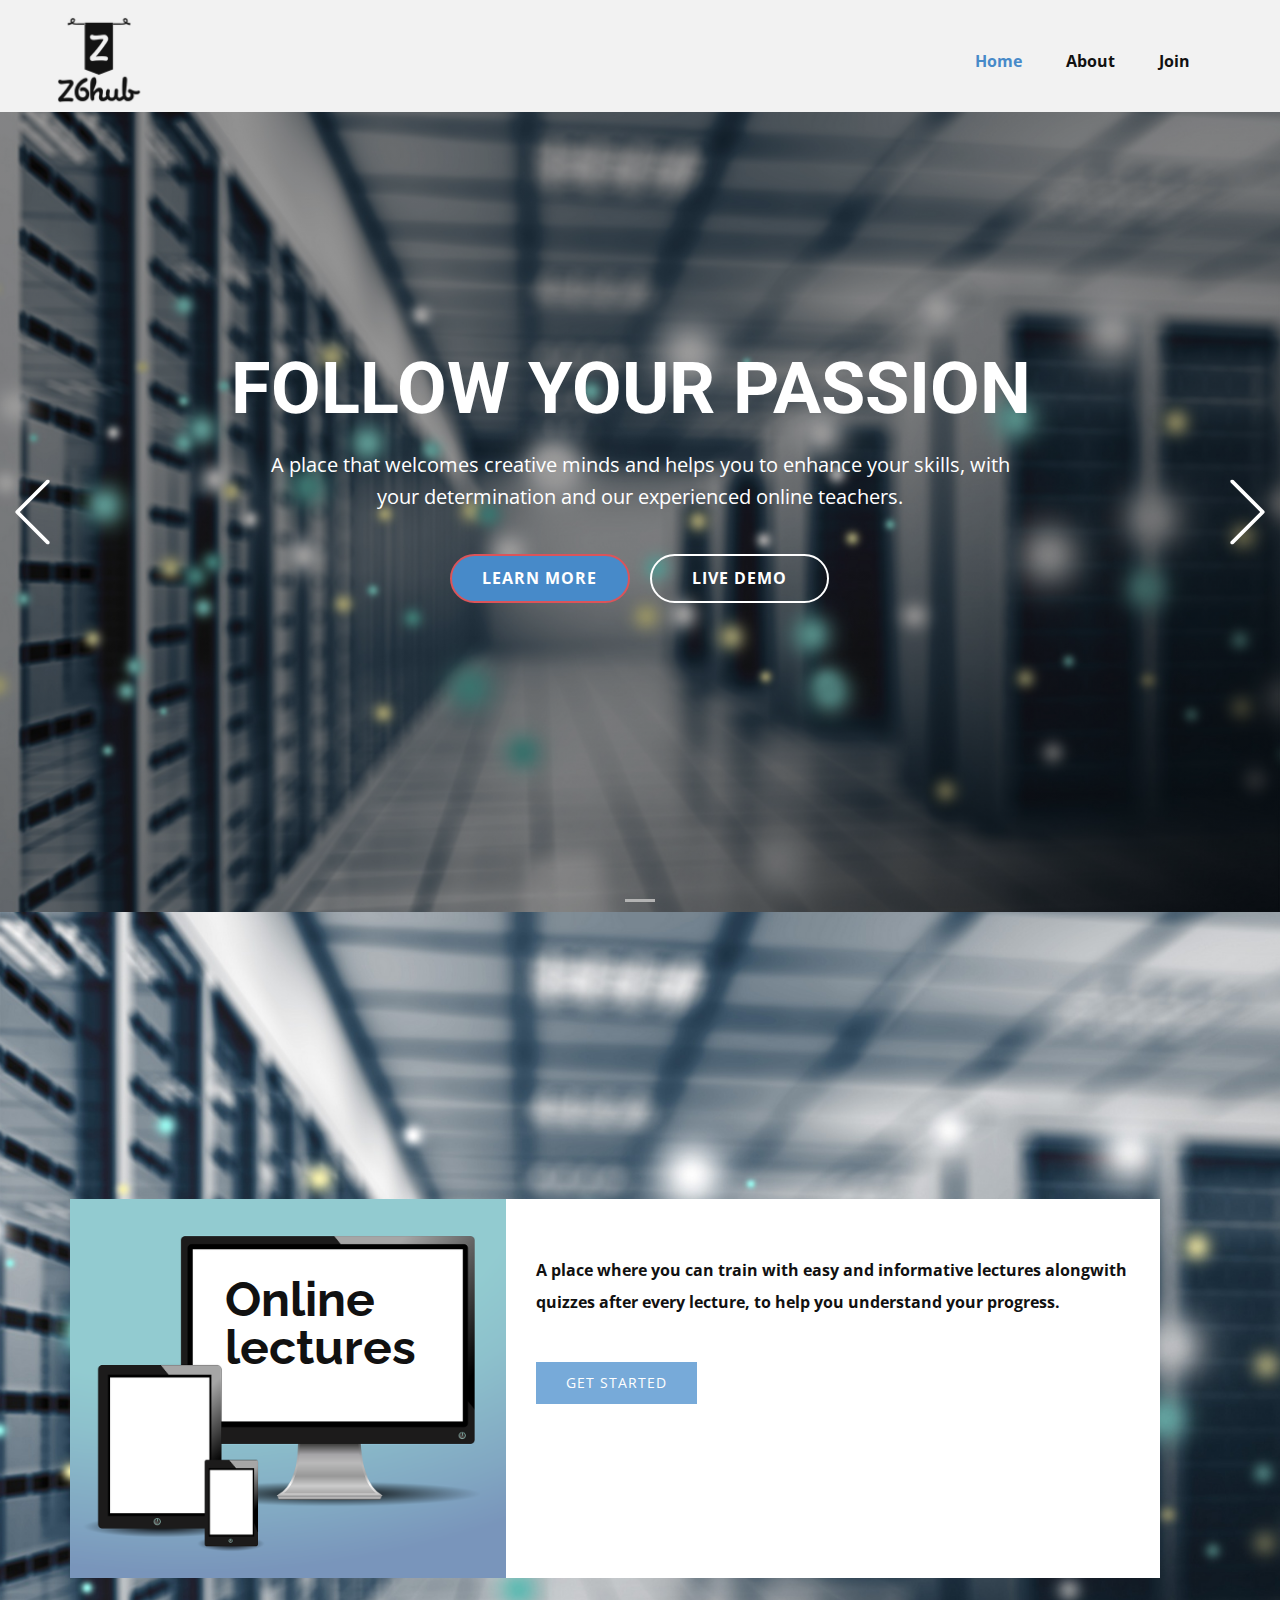
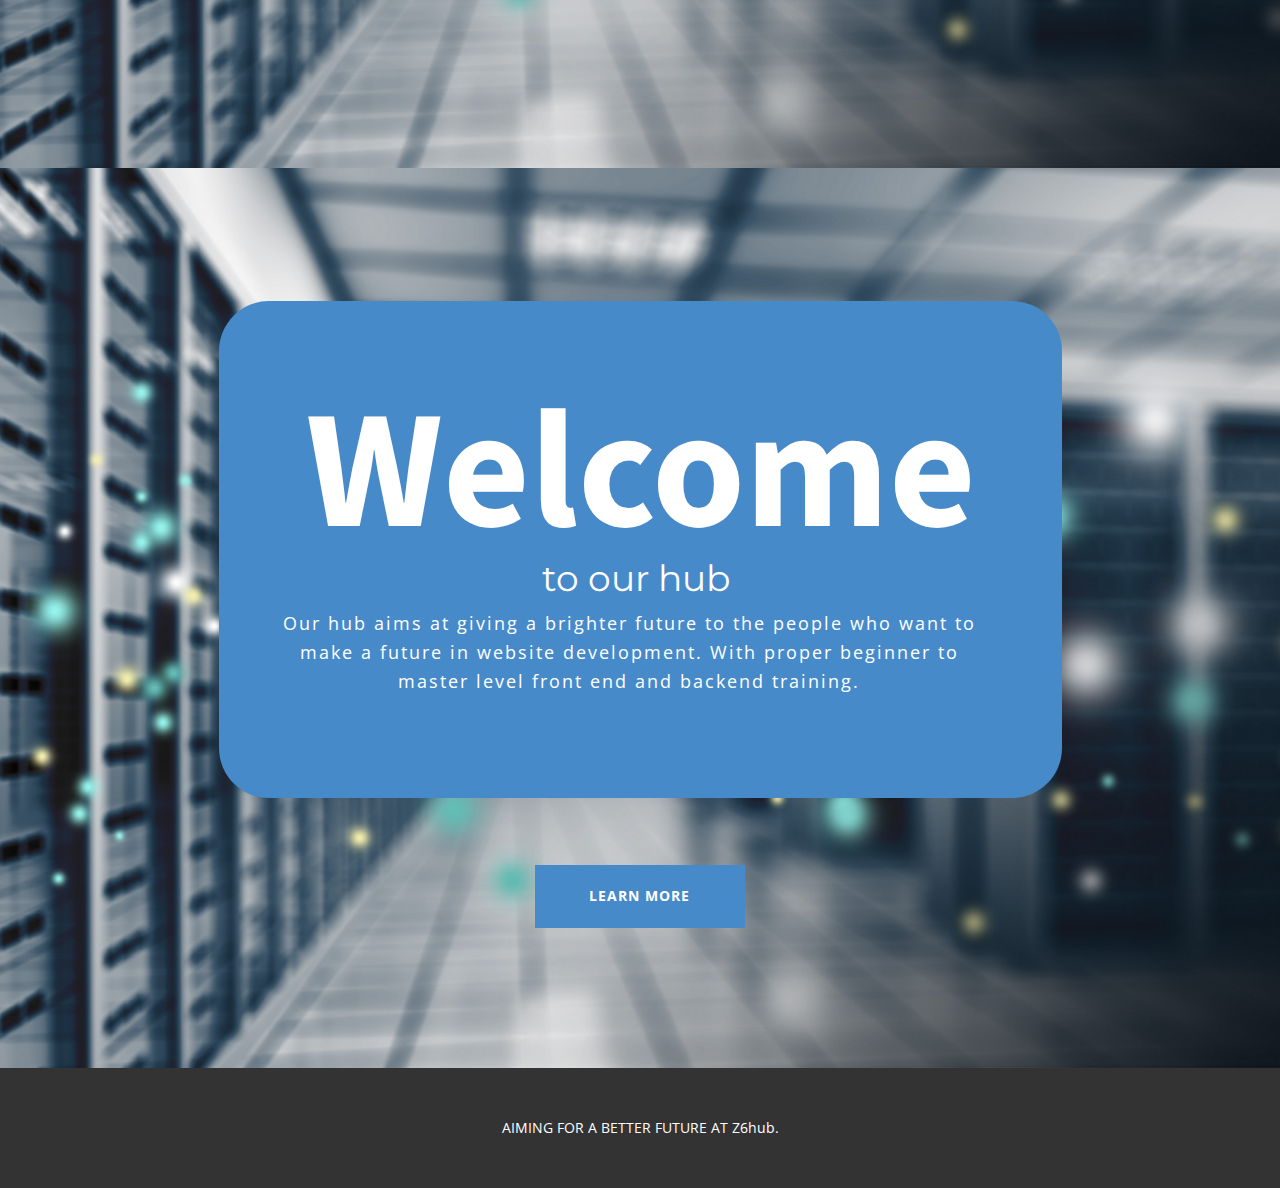
<file: index.html>
<!DOCTYPE html>
<html style="font-size: 16px;">

<head>
    <meta name="viewport" content="width=device-width, initial-scale=1.0">
    <meta charset="utf-8">
    <meta name="keywords" content="FOLLOW YOUR PASSION&nbsp;​, Welcome">
    <meta name="description" content="">
    <meta name="page_type" content="np-template-header-footer-from-plugin">
    <title>Home</title>
    <link rel="stylesheet" href="nicepage.css" media="screen">
    <link rel="stylesheet" href="Home.css" media="screen">
    <script class="u-script" type="text/javascript" src="jquery.js" defer=""></script>
    <script class="u-script" type="text/javascript" src="nicepage.js" defer=""></script>
    <meta name="generator" content="Nicepage 4.2.6, nicepage.com">
    <link id="u-theme-google-font" rel="stylesheet" href="https://fonts.googleapis.com/css?family=Roboto:100,100i,300,300i,400,400i,500,500i,700,700i,900,900i|Open+Sans:300,300i,400,400i,600,600i,700,700i,800,800i">
    <link id="u-page-google-font" rel="stylesheet" href="https://fonts.googleapis.com/css?family=Raleway:100,100i,200,200i,300,300i,400,400i,500,500i,600,600i,700,700i,800,800i,900,900i|Source+Sans+Pro:200,200i,300,300i,400,400i,600,600i,700,700i,900,900i|Montserrat:100,100i,200,200i,300,300i,400,400i,500,500i,600,600i,700,700i,800,800i,900,900i">




    <script type="application/ld+json">
        {
            "@context": "http://schema.org",
            "@type": "Organization",
            "name": "",
            "logo": "images/LogoSample_ByTailorBrands4.jpg"
        }
    </script>
    <meta name="theme-color" content="#478ac9">
    <meta property="og:title" content="Home">
    <meta property="og:type" content="website">
</head>

<body data-home-page="Home.html" data-home-page-title="Home" class="u-body u-image">
    <header class="u-clearfix u-grey-5 u-header u-header" id="sec-2d77">
        <div class="u-clearfix u-sheet u-sheet-1">
            <a href="https://nicepage.com" class="u-image u-image-default u-logo u-image-1" data-image-width="200" data-image-height="200">
                <img src="images/LogoSample_ByTailorBrands4.jpg" class="u-logo-image u-logo-image-1">
            </a>
            <nav class="u-menu u-menu-dropdown u-offcanvas u-menu-1">
                <div class="menu-collapse" style="font-size: 1rem; letter-spacing: 0px; font-weight: 700;">
                    <a class="u-button-style u-custom-left-right-menu-spacing u-custom-padding-bottom u-custom-text-hover-color u-custom-top-bottom-menu-spacing u-nav-link u-text-active-palette-1-base u-text-hover-palette-2-base" href="#">
                        <svg viewBox="0 0 24 24"><use xmlns:xlink="http://www.w3.org/1999/xlink" xlink:href="#menu-hamburger"></use></svg>
                        <svg version="1.1" xmlns="http://www.w3.org/2000/svg" xmlns:xlink="http://www.w3.org/1999/xlink"><defs><symbol id="menu-hamburger" viewBox="0 0 16 16" style="width: 16px; height: 16px;"><rect y="1" width="16" height="2"></rect><rect y="7" width="16" height="2"></rect><rect y="13" width="16" height="2"></rect>
</symbol>
</defs></svg>
                    </a>
                </div>
                <div class="u-custom-menu u-nav-container">
                    <ul class="u-nav u-unstyled u-nav-1">
                        <li class="u-nav-item"><a class="u-button-style u-nav-link u-text-active-palette-1-base u-text-hover-grey-25" href="Home.html" style="padding: 10px 20px;">Home</a>
                        </li>
                        <li class="u-nav-item"><a class="u-button-style u-nav-link u-text-active-palette-1-base u-text-hover-grey-25" href="About.html" style="padding: 10px 20px;">About</a>
                        </li>
                        <li class="u-nav-item"><a class="u-button-style u-nav-link u-text-active-palette-1-base u-text-hover-grey-25" href="Join.html" style="padding: 10px 20px;">Join</a>
                        </li>
                    </ul>
                </div>
                <div class="u-custom-menu u-nav-container-collapse">
                    <div class="u-black u-container-style u-inner-container-layout u-opacity u-opacity-95 u-sidenav">
                        <div class="u-inner-container-layout u-sidenav-overflow">
                            <div class="u-menu-close"></div>
                            <ul class="u-align-center u-nav u-popupmenu-items u-unstyled u-nav-2">
                                <li class="u-nav-item"><a class="u-button-style u-nav-link" href="Home.html" style="padding: 10px 20px;">Home</a>
                                </li>
                                <li class="u-nav-item"><a class="u-button-style u-nav-link" href="About.html" style="padding: 10px 20px;">About</a>
                                </li>
                                <li class="u-nav-item"><a class="u-button-style u-nav-link" href="Join.html" style="padding: 10px 20px;">Join</a>
                                </li>
                            </ul>
                        </div>
                    </div>
                    <div class="u-black u-menu-overlay u-opacity u-opacity-70"></div>
                </div>
            </nav>
        </div>
    </header>
    <section id="carousel_71b7" class="u-carousel u-slide u-block-2fc7-1" data-u-ride="carousel" data-interval="5000">
        <ol class="u-absolute-hcenter u-carousel-indicators u-block-2fc7-2">
            <li data-u-target="#carousel_71b7" data-u-slide-to="0" class="u-active u-grey-30"></li>
        </ol>
        <div class="u-carousel-inner" role="listbox">
            <div class="skrollable skrollable-between u-active u-align-center u-carousel-item u-clearfix u-image u-shading u-section-1-1" src="" data-image-width="1600" data-image-height="1030">
                <div class="u-clearfix u-sheet u-sheet-1">
                    <h1 class="u-text u-text-1">FOLLOW YOUR PASSION&nbsp;<span class="u-icon"></span>
                    </h1>
                    <p class="u-large-text u-text u-text-variant u-text-2">A place that welcomes creative minds and helps you to enhance your skills, with your determination and our experienced online teachers.</p>
                    <div class="u-clearfix u-layout-wrap u-layout-wrap-1">
                        <div class="u-layout">
                            <div class="u-layout-row">
                                <div class="u-align-center-sm u-align-center-xs u-align-right-lg u-align-right-md u-align-right-xl u-container-style u-layout-cell u-left-cell u-size-30 u-layout-cell-1">
                                    <div class="u-container-layout u-valign-middle u-container-layout-1">
                                        <a href="https://nicepage.me" class="u-border-2 u-border-palette-2-base u-btn u-btn-round u-button-style u-palette-1-base u-radius-50 u-btn-1">Learn More</a>
                                    </div>
                                </div>
                                <div class="u-align-center-sm u-align-center-xs u-align-left-lg u-align-left-md u-align-left-xl u-container-style u-layout-cell u-right-cell u-size-30 u-layout-cell-2">
                                    <div class="u-container-layout u-valign-middle u-container-layout-2">
                                        <a href="https://nicepage.com/landing-page" class="u-border-2 u-border-white u-btn u-btn-round u-button-style u-radius-50 u-btn-2">Live Demo</a>
                                    </div>
                                </div>
                            </div>
                        </div>
                    </div>
                </div>
            </div>
        </div>
        <a class="u-absolute-vcenter u-carousel-control u-carousel-control-prev u-text-body-alt-color u-block-2fc7-3" href="#carousel_71b7" role="button" data-u-slide="prev">
            <span aria-hidden="true">
          <svg viewBox="0 0 477.175 477.175"><path d="M145.188,238.575l215.5-215.5c5.3-5.3,5.3-13.8,0-19.1s-13.8-5.3-19.1,0l-225.1,225.1c-5.3,5.3-5.3,13.8,0,19.1l225.1,225
                    c2.6,2.6,6.1,4,9.5,4s6.9-1.3,9.5-4c5.3-5.3,5.3-13.8,0-19.1L145.188,238.575z"></path></svg>
        </span>
            <span class="sr-only">Previous</span>
        </a>
        <a class="u-absolute-vcenter u-carousel-control u-carousel-control-next u-text-body-alt-color u-block-2fc7-4" href="#carousel_71b7" role="button" data-u-slide="next">
            <span aria-hidden="true">
          <svg viewBox="0 0 477.175 477.175"><path d="M360.731,229.075l-225.1-225.1c-5.3-5.3-13.8-5.3-19.1,0s-5.3,13.8,0,19.1l215.5,215.5l-215.5,215.5
                    c-5.3,5.3-5.3,13.8,0,19.1c2.6,2.6,6.1,4,9.5,4c3.4,0,6.9-1.3,9.5-4l225.1-225.1C365.931,242.875,365.931,234.275,360.731,229.075z"></path></svg>
        </span>
            <span class="sr-only">Next</span>
        </a>
    </section>
    <section class="u-align-left u-clearfix u-image u-section-2" id="carousel_5665" data-image-width="1600" data-image-height="1030">
        <div class="u-clearfix u-sheet u-sheet-1">
            <div class="u-clearfix u-layout-custom-sm u-layout-custom-xs u-layout-wrap u-layout-wrap-1">
                <div class="u-layout">
                    <div class="u-layout-row">
                        <div class="u-align-left u-container-style u-image u-layout-cell u-size-24-lg u-size-24-md u-size-24-xl u-size-60-sm u-size-60-xs u-image-1" data-image-width="1280" data-image-height="923">
                            <div class="u-container-layout u-container-layout-1">
                                <h4 class="u-custom-font u-font-raleway u-text u-text-1">Online lectures</h4>
                            </div>
                        </div>
                        <div class="u-align-left u-container-style u-layout-cell u-size-36-lg u-size-36-md u-size-36-xl u-size-60-sm u-size-60-xs u-white u-layout-cell-2">
                            <div class="u-container-layout u-container-layout-2">
                                <p class="u-text u-text-2">A place where you can train with easy and informative lectures alongwith quizzes after every lecture, to help you understand your progress.</p>
                                <a href="https://nicepage.one" class="u-active-black u-border-none u-btn u-button-style u-hover-black u-palette-1-light-1 u-btn-1">GET STARTED</a>
                            </div>
                        </div>
                    </div>
                </div>
            </div>
        </div>
    </section>
    <section class="u-align-center u-border-no-bottom u-border-no-left u-border-no-right u-border-no-top u-clearfix u-image u-section-3" id="carousel_e26c" data-image-width="1600" data-image-height="1030">
        <div class="u-clearfix u-sheet u-valign-middle-sm u-valign-middle-xs u-sheet-1">
            <div class="u-align-center u-container-style u-expanded-width-sm u-expanded-width-xs u-group u-palette-1-base u-radius-50 u-shape-round u-group-1">
                <div class="u-container-layout u-container-layout-1">
                    <h1 class="u-align-center u-custom-font u-font-source-sans-pro u-text u-title u-text-1">Welcome</h1>
                    <h3 class="u-align-center u-custom-font u-font-montserrat u-text u-text-default u-text-2">to our hub&nbsp;</h3>
                    <p class="u-text u-text-3">Our hub aims at giving a brighter future to the people who want to make a future in website development. With proper beginner to master level front end and backend training.</p>
                </div>
            </div>
            <a href="https://nicepage.com/website-design" class="u-align-center u-btn u-button-style u-hover-white u-palette-1-base u-btn-1">learn more</a>
        </div>
    </section>


    <footer class="u-align-center u-clearfix u-footer u-grey-80 u-footer" id="sec-0509">
        <div class="u-clearfix u-sheet u-sheet-1">
            <p class="u-small-text u-text u-text-variant u-text-1">AIMING FOR A BETTER FUTURE AT Z6hub.</p>
        </div>
    </footer>




    </section>
</body>

</html>
</file>
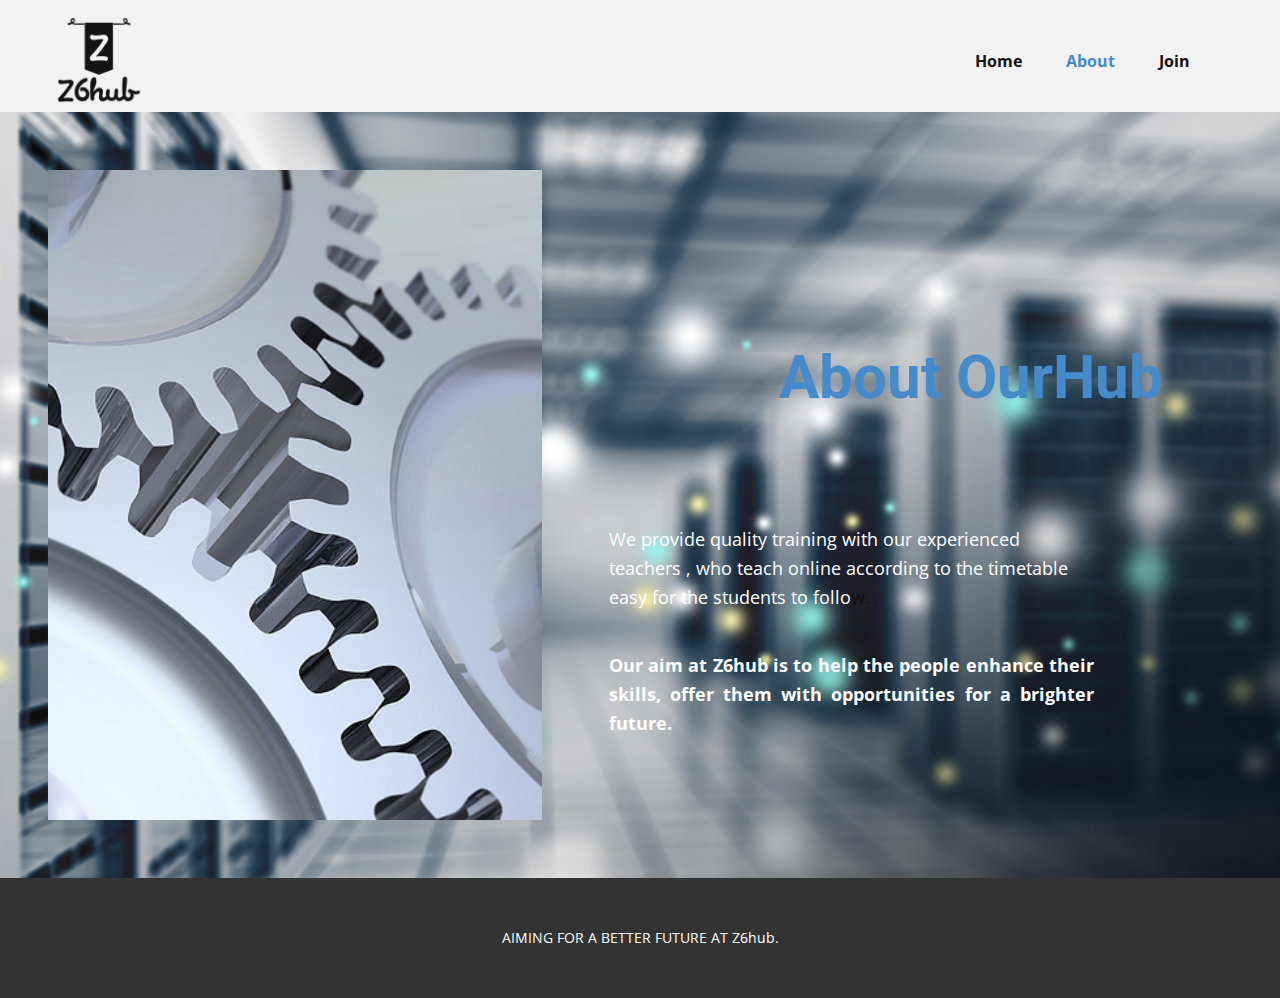
<file: About.html>
<!DOCTYPE html>
<html style="font-size: 16px;">

<head>
    <meta name="viewport" content="width=device-width, initial-scale=1.0">
    <meta charset="utf-8">
    <meta name="keywords" content="About Our Hub">
    <meta name="description" content="">
    <meta name="page_type" content="np-template-header-footer-from-plugin">
    <title>About</title>
    <link rel="stylesheet" href="nicepage.css" media="screen">
    <link rel="stylesheet" href="About.css" media="screen">
    <script class="u-script" type="text/javascript" src="jquery.js" defer=""></script>
    <script class="u-script" type="text/javascript" src="nicepage.js" defer=""></script>
    <meta name="generator" content="Nicepage 4.2.6, nicepage.com">
    <link id="u-theme-google-font" rel="stylesheet" href="https://fonts.googleapis.com/css?family=Roboto:100,100i,300,300i,400,400i,500,500i,700,700i,900,900i|Open+Sans:300,300i,400,400i,600,600i,700,700i,800,800i">


    <script type="application/ld+json">
        {
            "@context": "http://schema.org",
            "@type": "Organization",
            "name": "",
            "logo": "images/LogoSample_ByTailorBrands4.jpg"
        }
    </script>
    <meta name="theme-color" content="#478ac9">
    <meta property="og:title" content="About">
    <meta property="og:type" content="website">
</head>

<body class="u-body">
    <header class="u-clearfix u-grey-5 u-header u-header" id="sec-2d77">
        <div class="u-clearfix u-sheet u-sheet-1">
            <a href="https://nicepage.com" class="u-image u-image-default u-logo u-image-1" data-image-width="200" data-image-height="200">
                <img src="images/LogoSample_ByTailorBrands4.jpg" class="u-logo-image u-logo-image-1">
            </a>
            <nav class="u-menu u-menu-dropdown u-offcanvas u-menu-1">
                <div class="menu-collapse" style="font-size: 1rem; letter-spacing: 0px; font-weight: 700;">
                    <a class="u-button-style u-custom-left-right-menu-spacing u-custom-padding-bottom u-custom-text-hover-color u-custom-top-bottom-menu-spacing u-nav-link u-text-active-palette-1-base u-text-hover-palette-2-base" href="#">
                        <svg viewBox="0 0 24 24"><use xmlns:xlink="http://www.w3.org/1999/xlink" xlink:href="#menu-hamburger"></use></svg>
                        <svg version="1.1" xmlns="http://www.w3.org/2000/svg" xmlns:xlink="http://www.w3.org/1999/xlink"><defs><symbol id="menu-hamburger" viewBox="0 0 16 16" style="width: 16px; height: 16px;"><rect y="1" width="16" height="2"></rect><rect y="7" width="16" height="2"></rect><rect y="13" width="16" height="2"></rect>
</symbol>
</defs></svg>
                    </a>
                </div>
                <div class="u-custom-menu u-nav-container">
                    <ul class="u-nav u-unstyled u-nav-1">
                        <li class="u-nav-item"><a class="u-button-style u-nav-link u-text-active-palette-1-base u-text-hover-grey-25" href="Home.html" style="padding: 10px 20px;">Home</a>
                        </li>
                        <li class="u-nav-item"><a class="u-button-style u-nav-link u-text-active-palette-1-base u-text-hover-grey-25" href="About.html" style="padding: 10px 20px;">About</a>
                        </li>
                        <li class="u-nav-item"><a class="u-button-style u-nav-link u-text-active-palette-1-base u-text-hover-grey-25" href="Join.html" style="padding: 10px 20px;">Join</a>
                        </li>
                    </ul>
                </div>
                <div class="u-custom-menu u-nav-container-collapse">
                    <div class="u-black u-container-style u-inner-container-layout u-opacity u-opacity-95 u-sidenav">
                        <div class="u-inner-container-layout u-sidenav-overflow">
                            <div class="u-menu-close"></div>
                            <ul class="u-align-center u-nav u-popupmenu-items u-unstyled u-nav-2">
                                <li class="u-nav-item"><a class="u-button-style u-nav-link" href="Home.html" style="padding: 10px 20px;">Home</a>
                                </li>
                                <li class="u-nav-item"><a class="u-button-style u-nav-link" href="About.html" style="padding: 10px 20px;">About</a>
                                </li>
                                <li class="u-nav-item"><a class="u-button-style u-nav-link" href="Join.html" style="padding: 10px 20px;">Join</a>
                                </li>
                            </ul>
                        </div>
                    </div>
                    <div class="u-black u-menu-overlay u-opacity u-opacity-70"></div>
                </div>
            </nav>
        </div>
    </header>
    <section class="u-clearfix u-image u-section-1" id="carousel_4740" data-image-width="1600" data-image-height="1030">
        <div class="u-clearfix u-sheet u-valign-middle u-sheet-1">
            <div class="u-clearfix u-layout-wrap u-layout-wrap-1">
                <div class="u-layout">
                    <div class="u-layout-row">
                        <div class="u-align-left u-container-style u-image u-layout-cell u-shape-rectangle u-size-25 u-image-1" data-image-width="640" data-image-height="498">
                            <div class="u-container-layout u-container-layout-1"></div>
                        </div>
                        <div class="u-container-style u-layout-cell u-shape-rectangle u-size-35 u-layout-cell-2">
                            <div class="u-container-layout u-valign-bottom-md u-valign-bottom-sm u-valign-top-lg u-container-layout-2">
                                <div class="u-container-style u-group u-shape-rectangle u-group-1">
                                    <div class="u-container-layout u-container-layout-3">
                                        <h2 class="u-text u-text-default u-text-grey-90 u-text-1">
                                            <span class="u-text-palette-1-base">About Our</span>
                                            <span class="u-text-palette-1-base">Hub</span>
                                        </h2>
                                    </div>
                                </div>
                                <p class="u-align-left u-text u-text-2">
                                    <span class="u-text-white">We provide quality training with our experienced teachers , who teach online according to the timetable easy for the students to follo</span>w.
                                </p>
                                <p class="u-align-justify u-text u-text-white u-text-3">Our aim at Z6hub is to help the people enhance their skills, offer them with opportunities for a brighter future.</p>
                            </div>
                        </div>
                    </div>
                </div>
            </div>
        </div>
    </section>


    <footer class="u-align-center u-clearfix u-footer u-grey-80 u-footer" id="sec-0509">
        <div class="u-clearfix u-sheet u-sheet-1">
            <p class="u-small-text u-text u-text-variant u-text-1">AIMING FOR A BETTER FUTURE AT Z6hub.</p>
        </div>
    </footer>

</body>

</html>
</file>
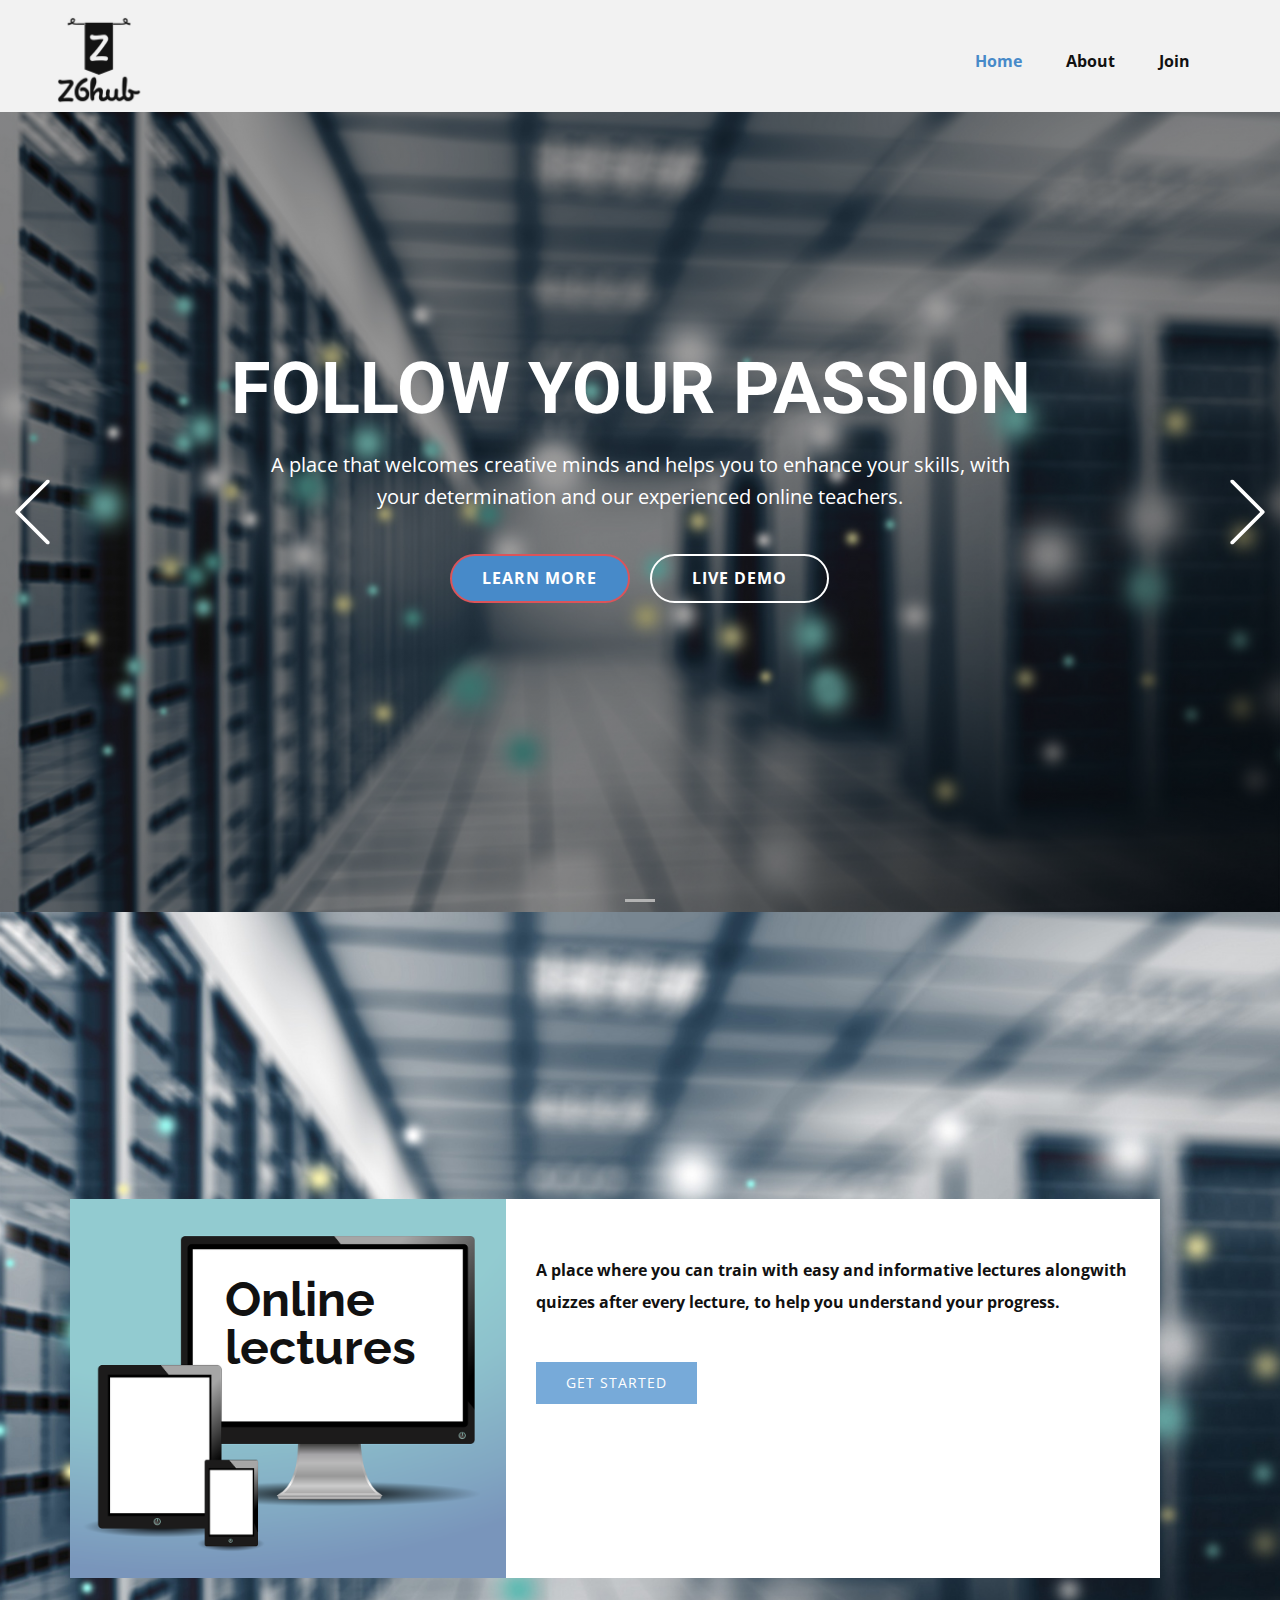
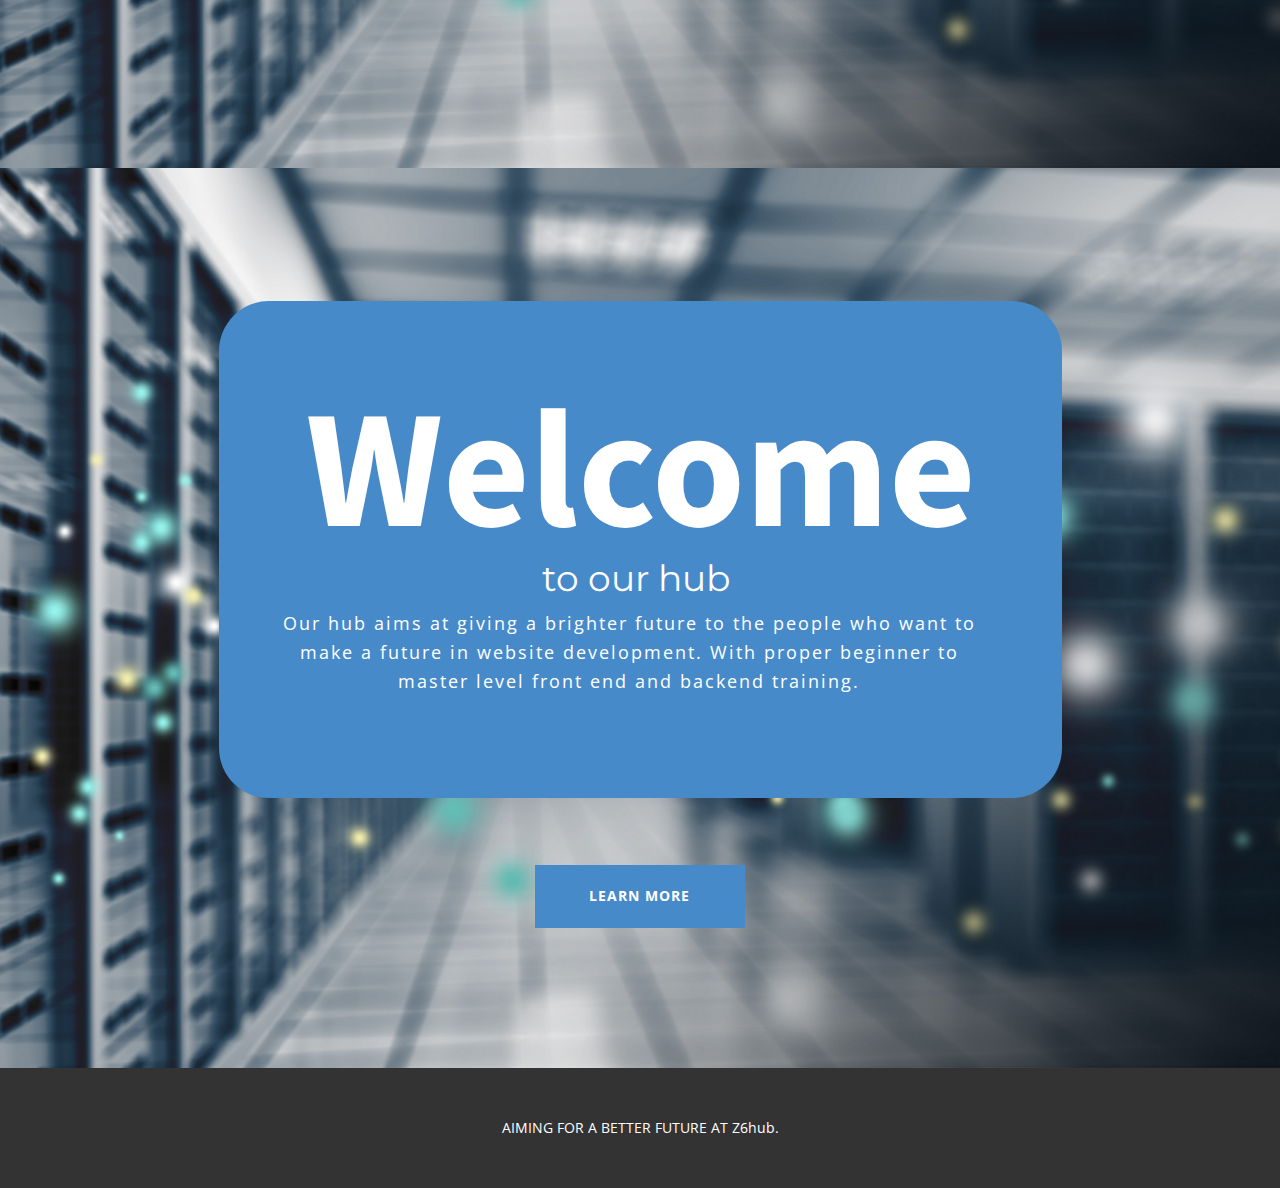
<file: Home.html>
<!DOCTYPE html>
<html style="font-size: 16px;">

<head>
    <meta name="viewport" content="width=device-width, initial-scale=1.0">
    <meta charset="utf-8">
    <meta name="keywords" content="FOLLOW YOUR PASSION&nbsp;​, Welcome">
    <meta name="description" content="">
    <meta name="page_type" content="np-template-header-footer-from-plugin">
    <title>Home</title>
    <link rel="stylesheet" href="nicepage.css" media="screen">
    <link rel="stylesheet" href="Home.css" media="screen">
    <script class="u-script" type="text/javascript" src="jquery.js" defer=""></script>
    <script class="u-script" type="text/javascript" src="nicepage.js" defer=""></script>
    <meta name="generator" content="Nicepage 4.2.6, nicepage.com">
    <link id="u-theme-google-font" rel="stylesheet" href="https://fonts.googleapis.com/css?family=Roboto:100,100i,300,300i,400,400i,500,500i,700,700i,900,900i|Open+Sans:300,300i,400,400i,600,600i,700,700i,800,800i">
    <link id="u-page-google-font" rel="stylesheet" href="https://fonts.googleapis.com/css?family=Raleway:100,100i,200,200i,300,300i,400,400i,500,500i,600,600i,700,700i,800,800i,900,900i|Source+Sans+Pro:200,200i,300,300i,400,400i,600,600i,700,700i,900,900i|Montserrat:100,100i,200,200i,300,300i,400,400i,500,500i,600,600i,700,700i,800,800i,900,900i">




    <script type="application/ld+json">
        {
            "@context": "http://schema.org",
            "@type": "Organization",
            "name": "",
            "logo": "images/LogoSample_ByTailorBrands4.jpg"
        }
    </script>
    <meta name="theme-color" content="#478ac9">
    <meta property="og:title" content="Home">
    <meta property="og:type" content="website">
</head>

<body class="u-body u-image">
    <header class="u-clearfix u-grey-5 u-header u-header" id="sec-2d77">
        <div class="u-clearfix u-sheet u-sheet-1">
            <a href="https://nicepage.com" class="u-image u-image-default u-logo u-image-1" data-image-width="200" data-image-height="200">
                <img src="images/LogoSample_ByTailorBrands4.jpg" class="u-logo-image u-logo-image-1">
            </a>
            <nav class="u-menu u-menu-dropdown u-offcanvas u-menu-1">
                <div class="menu-collapse" style="font-size: 1rem; letter-spacing: 0px; font-weight: 700;">
                    <a class="u-button-style u-custom-left-right-menu-spacing u-custom-padding-bottom u-custom-text-hover-color u-custom-top-bottom-menu-spacing u-nav-link u-text-active-palette-1-base u-text-hover-palette-2-base" href="#">
                        <svg viewBox="0 0 24 24"><use xmlns:xlink="http://www.w3.org/1999/xlink" xlink:href="#menu-hamburger"></use></svg>
                        <svg version="1.1" xmlns="http://www.w3.org/2000/svg" xmlns:xlink="http://www.w3.org/1999/xlink"><defs><symbol id="menu-hamburger" viewBox="0 0 16 16" style="width: 16px; height: 16px;"><rect y="1" width="16" height="2"></rect><rect y="7" width="16" height="2"></rect><rect y="13" width="16" height="2"></rect>
</symbol>
</defs></svg>
                    </a>
                </div>
                <div class="u-custom-menu u-nav-container">
                    <ul class="u-nav u-unstyled u-nav-1">
                        <li class="u-nav-item"><a class="u-button-style u-nav-link u-text-active-palette-1-base u-text-hover-grey-25" href="Home.html" style="padding: 10px 20px;">Home</a>
                        </li>
                        <li class="u-nav-item"><a class="u-button-style u-nav-link u-text-active-palette-1-base u-text-hover-grey-25" href="About.html" style="padding: 10px 20px;">About</a>
                        </li>
                        <li class="u-nav-item"><a class="u-button-style u-nav-link u-text-active-palette-1-base u-text-hover-grey-25" href="Join.html" style="padding: 10px 20px;">Join</a>
                        </li>
                    </ul>
                </div>
                <div class="u-custom-menu u-nav-container-collapse">
                    <div class="u-black u-container-style u-inner-container-layout u-opacity u-opacity-95 u-sidenav">
                        <div class="u-inner-container-layout u-sidenav-overflow">
                            <div class="u-menu-close"></div>
                            <ul class="u-align-center u-nav u-popupmenu-items u-unstyled u-nav-2">
                                <li class="u-nav-item"><a class="u-button-style u-nav-link" href="Home.html" style="padding: 10px 20px;">Home</a>
                                </li>
                                <li class="u-nav-item"><a class="u-button-style u-nav-link" href="About.html" style="padding: 10px 20px;">About</a>
                                </li>
                                <li class="u-nav-item"><a class="u-button-style u-nav-link" href="Join.html" style="padding: 10px 20px;">Join</a>
                                </li>
                            </ul>
                        </div>
                    </div>
                    <div class="u-black u-menu-overlay u-opacity u-opacity-70"></div>
                </div>
            </nav>
        </div>
    </header>
    <section id="carousel_71b7" class="u-carousel u-slide u-block-2fc7-1" data-u-ride="carousel" data-interval="5000">
        <ol class="u-absolute-hcenter u-carousel-indicators u-block-2fc7-2">
            <li data-u-target="#carousel_71b7" data-u-slide-to="0" class="u-active u-grey-30"></li>
        </ol>
        <div class="u-carousel-inner" role="listbox">
            <div class="skrollable skrollable-between u-active u-align-center u-carousel-item u-clearfix u-image u-shading u-section-1-1" src="" data-image-width="1600" data-image-height="1030">
                <div class="u-clearfix u-sheet u-sheet-1">
                    <h1 class="u-text u-text-1">FOLLOW YOUR PASSION&nbsp;<span class="u-icon"></span>
                    </h1>
                    <p class="u-large-text u-text u-text-variant u-text-2">A place that welcomes creative minds and helps you to enhance your skills, with your determination and our experienced online teachers.</p>
                    <div class="u-clearfix u-layout-wrap u-layout-wrap-1">
                        <div class="u-layout">
                            <div class="u-layout-row">
                                <div class="u-align-center-sm u-align-center-xs u-align-right-lg u-align-right-md u-align-right-xl u-container-style u-layout-cell u-left-cell u-size-30 u-layout-cell-1">
                                    <div class="u-container-layout u-valign-middle u-container-layout-1">
                                        <a href="https://nicepage.me" class="u-border-2 u-border-palette-2-base u-btn u-btn-round u-button-style u-palette-1-base u-radius-50 u-btn-1">Learn More</a>
                                    </div>
                                </div>
                                <div class="u-align-center-sm u-align-center-xs u-align-left-lg u-align-left-md u-align-left-xl u-container-style u-layout-cell u-right-cell u-size-30 u-layout-cell-2">
                                    <div class="u-container-layout u-valign-middle u-container-layout-2">
                                        <a href="https://nicepage.com/landing-page" class="u-border-2 u-border-white u-btn u-btn-round u-button-style u-radius-50 u-btn-2">Live Demo</a>
                                    </div>
                                </div>
                            </div>
                        </div>
                    </div>
                </div>
            </div>
        </div>
        <a class="u-absolute-vcenter u-carousel-control u-carousel-control-prev u-text-body-alt-color u-block-2fc7-3" href="#carousel_71b7" role="button" data-u-slide="prev">
            <span aria-hidden="true">
          <svg viewBox="0 0 477.175 477.175"><path d="M145.188,238.575l215.5-215.5c5.3-5.3,5.3-13.8,0-19.1s-13.8-5.3-19.1,0l-225.1,225.1c-5.3,5.3-5.3,13.8,0,19.1l225.1,225
                    c2.6,2.6,6.1,4,9.5,4s6.9-1.3,9.5-4c5.3-5.3,5.3-13.8,0-19.1L145.188,238.575z"></path></svg>
        </span>
            <span class="sr-only">Previous</span>
        </a>
        <a class="u-absolute-vcenter u-carousel-control u-carousel-control-next u-text-body-alt-color u-block-2fc7-4" href="#carousel_71b7" role="button" data-u-slide="next">
            <span aria-hidden="true">
          <svg viewBox="0 0 477.175 477.175"><path d="M360.731,229.075l-225.1-225.1c-5.3-5.3-13.8-5.3-19.1,0s-5.3,13.8,0,19.1l215.5,215.5l-215.5,215.5
                    c-5.3,5.3-5.3,13.8,0,19.1c2.6,2.6,6.1,4,9.5,4c3.4,0,6.9-1.3,9.5-4l225.1-225.1C365.931,242.875,365.931,234.275,360.731,229.075z"></path></svg>
        </span>
            <span class="sr-only">Next</span>
        </a>
    </section>
    <section class="u-align-left u-clearfix u-image u-section-2" id="carousel_5665" data-image-width="1600" data-image-height="1030">
        <div class="u-clearfix u-sheet u-sheet-1">
            <div class="u-clearfix u-layout-custom-sm u-layout-custom-xs u-layout-wrap u-layout-wrap-1">
                <div class="u-layout">
                    <div class="u-layout-row">
                        <div class="u-align-left u-container-style u-image u-layout-cell u-size-24-lg u-size-24-md u-size-24-xl u-size-60-sm u-size-60-xs u-image-1" data-image-width="1280" data-image-height="923">
                            <div class="u-container-layout u-container-layout-1">
                                <h4 class="u-custom-font u-font-raleway u-text u-text-1">Online lectures</h4>
                            </div>
                        </div>
                        <div class="u-align-left u-container-style u-layout-cell u-size-36-lg u-size-36-md u-size-36-xl u-size-60-sm u-size-60-xs u-white u-layout-cell-2">
                            <div class="u-container-layout u-container-layout-2">
                                <p class="u-text u-text-2">A place where you can train with easy and informative lectures alongwith quizzes after every lecture, to help you understand your progress.</p>
                                <a href="https://nicepage.one" class="u-active-black u-border-none u-btn u-button-style u-hover-black u-palette-1-light-1 u-btn-1">GET STARTED</a>
                            </div>
                        </div>
                    </div>
                </div>
            </div>
        </div>
    </section>
    <section class="u-align-center u-border-no-bottom u-border-no-left u-border-no-right u-border-no-top u-clearfix u-image u-section-3" id="carousel_e26c" data-image-width="1600" data-image-height="1030">
        <div class="u-clearfix u-sheet u-valign-middle-sm u-valign-middle-xs u-sheet-1">
            <div class="u-align-center u-container-style u-expanded-width-sm u-expanded-width-xs u-group u-palette-1-base u-radius-50 u-shape-round u-group-1">
                <div class="u-container-layout u-container-layout-1">
                    <h1 class="u-align-center u-custom-font u-font-source-sans-pro u-text u-title u-text-1">Welcome</h1>
                    <h3 class="u-align-center u-custom-font u-font-montserrat u-text u-text-default u-text-2">to our hub&nbsp;</h3>
                    <p class="u-text u-text-3">Our hub aims at giving a brighter future to the people who want to make a future in website development. With proper beginner to master level front end and backend training.</p>
                </div>
            </div>
            <a href="https://nicepage.com/website-design" class="u-align-center u-btn u-button-style u-hover-white u-palette-1-base u-btn-1">learn more</a>
        </div>
    </section>


    <footer class="u-align-center u-clearfix u-footer u-grey-80 u-footer" id="sec-0509">
        <div class="u-clearfix u-sheet u-sheet-1">
            <p class="u-small-text u-text u-text-variant u-text-1">AIMING FOR A BETTER FUTURE AT Z6hub.</p>
        </div>
    </footer>


</body>

</html>
</file>
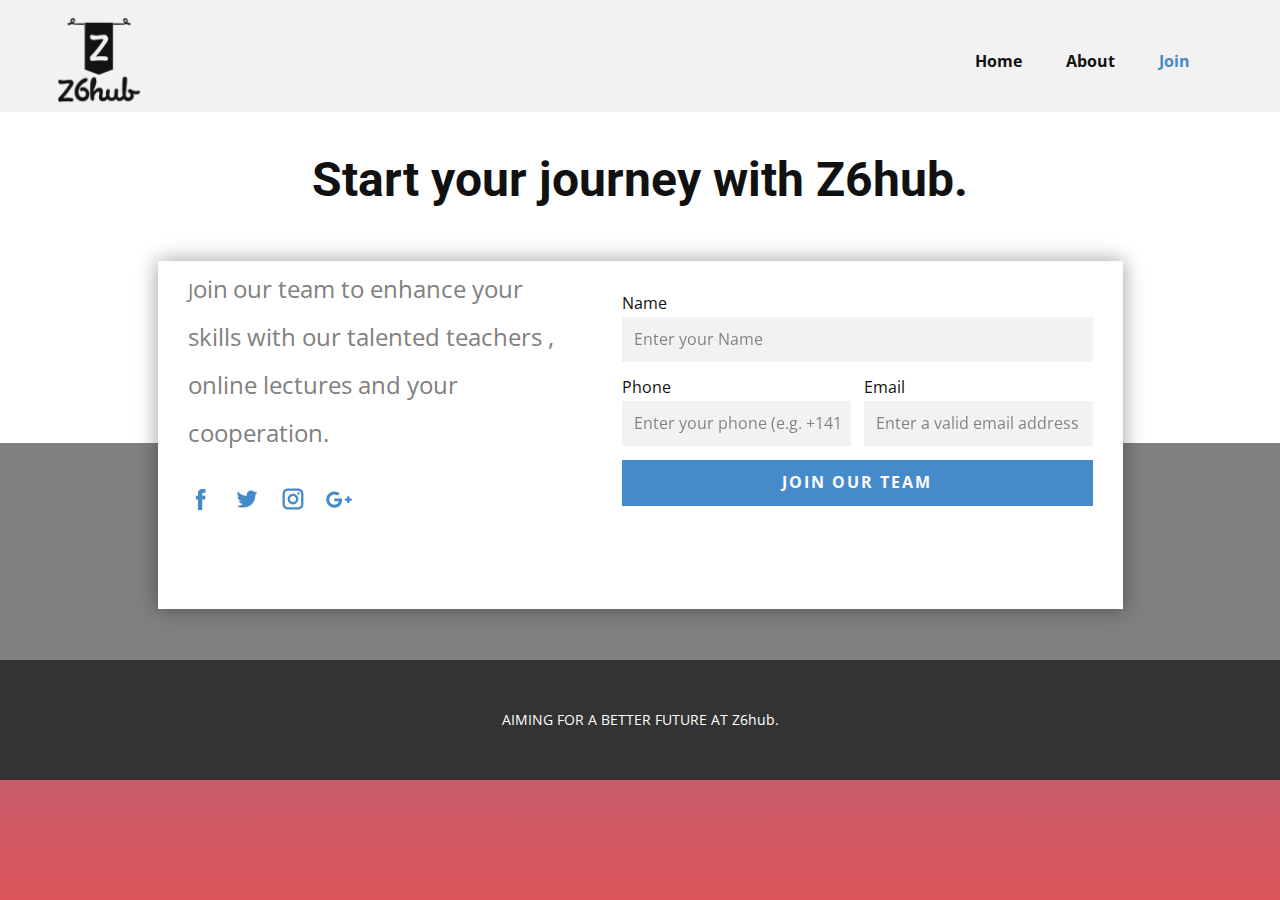
<file: Join.html>
<!DOCTYPE html>
<html style="font-size: 16px;">

<head>
    <meta name="viewport" content="width=device-width, initial-scale=1.0">
    <meta charset="utf-8">
    <meta name="keywords" content="​Start your journey with Z6hub.​">
    <meta name="description" content="">
    <meta name="page_type" content="np-template-header-footer-from-plugin">
    <title>Join</title>
    <link rel="stylesheet" href="nicepage.css" media="screen">
    <link rel="stylesheet" href="Join.css" media="screen">
    <script class="u-script" type="text/javascript" src="jquery.js" defer=""></script>
    <script class="u-script" type="text/javascript" src="nicepage.js" defer=""></script>
    <meta name="generator" content="Nicepage 4.2.6, nicepage.com">
    <link id="u-theme-google-font" rel="stylesheet" href="https://fonts.googleapis.com/css?family=Roboto:100,100i,300,300i,400,400i,500,500i,700,700i,900,900i|Open+Sans:300,300i,400,400i,600,600i,700,700i,800,800i">


    <script type="application/ld+json">
        {
            "@context": "http://schema.org",
            "@type": "Organization",
            "name": "",
            "logo": "images/LogoSample_ByTailorBrands4.jpg"
        }
    </script>
    <meta name="theme-color" content="#478ac9">
    <meta property="og:title" content="Join">
    <meta property="og:type" content="website">
</head>

<body class="u-body">
    <header class="u-clearfix u-grey-5 u-header u-header" id="sec-2d77">
        <div class="u-clearfix u-sheet u-sheet-1">
            <a href="https://nicepage.com" class="u-image u-image-default u-logo u-image-1" data-image-width="200" data-image-height="200">
                <img src="images/LogoSample_ByTailorBrands4.jpg" class="u-logo-image u-logo-image-1">
            </a>
            <nav class="u-menu u-menu-dropdown u-offcanvas u-menu-1">
                <div class="menu-collapse" style="font-size: 1rem; letter-spacing: 0px; font-weight: 700;">
                    <a class="u-button-style u-custom-left-right-menu-spacing u-custom-padding-bottom u-custom-text-hover-color u-custom-top-bottom-menu-spacing u-nav-link u-text-active-palette-1-base u-text-hover-palette-2-base" href="#">
                        <svg viewBox="0 0 24 24"><use xmlns:xlink="http://www.w3.org/1999/xlink" xlink:href="#menu-hamburger"></use></svg>
                        <svg version="1.1" xmlns="http://www.w3.org/2000/svg" xmlns:xlink="http://www.w3.org/1999/xlink"><defs><symbol id="menu-hamburger" viewBox="0 0 16 16" style="width: 16px; height: 16px;"><rect y="1" width="16" height="2"></rect><rect y="7" width="16" height="2"></rect><rect y="13" width="16" height="2"></rect>
</symbol>
</defs></svg>
                    </a>
                </div>
                <div class="u-custom-menu u-nav-container">
                    <ul class="u-nav u-unstyled u-nav-1">
                        <li class="u-nav-item"><a class="u-button-style u-nav-link u-text-active-palette-1-base u-text-hover-grey-25" href="Home.html" style="padding: 10px 20px;">Home</a>
                        </li>
                        <li class="u-nav-item"><a class="u-button-style u-nav-link u-text-active-palette-1-base u-text-hover-grey-25" href="About.html" style="padding: 10px 20px;">About</a>
                        </li>
                        <li class="u-nav-item"><a class="u-button-style u-nav-link u-text-active-palette-1-base u-text-hover-grey-25" href="Join.html" style="padding: 10px 20px;">Join</a>
                        </li>
                    </ul>
                </div>
                <div class="u-custom-menu u-nav-container-collapse">
                    <div class="u-black u-container-style u-inner-container-layout u-opacity u-opacity-95 u-sidenav">
                        <div class="u-inner-container-layout u-sidenav-overflow">
                            <div class="u-menu-close"></div>
                            <ul class="u-align-center u-nav u-popupmenu-items u-unstyled u-nav-2">
                                <li class="u-nav-item"><a class="u-button-style u-nav-link" href="Home.html" style="padding: 10px 20px;">Home</a>
                                </li>
                                <li class="u-nav-item"><a class="u-button-style u-nav-link" href="About.html" style="padding: 10px 20px;">About</a>
                                </li>
                                <li class="u-nav-item"><a class="u-button-style u-nav-link" href="Join.html" style="padding: 10px 20px;">Join</a>
                                </li>
                            </ul>
                        </div>
                    </div>
                    <div class="u-black u-menu-overlay u-opacity u-opacity-70"></div>
                </div>
            </nav>
        </div>
    </header>
    <section class="u-align-center-xs u-clearfix u-grey-50 u-section-1" id="carousel_0b63">
        <div class="u-expanded-width u-shape u-shape-rectangle u-white u-shape-1"></div>
        <div class="u-container-style u-group u-shape-rectangle u-white u-group-1">
            <div class="u-container-layout u-valign-top-lg u-valign-top-xl u-container-layout-1">
                <div class="u-expanded-width-md u-expanded-width-sm u-expanded-width-xs u-form u-form-1">
                    <form action="#" method="POST" class="u-clearfix u-form-spacing-13 u-form-vertical u-inner-form" style="padding: 0px;" source="custom" name="form-2">
                        <div class="u-form-group u-form-name">
                            <label for="name-da97" class="u-label" wfd-invisible="true">Name</label>
                            <input type="text" placeholder="Enter your Name" id="name-da97" name="name" class="u-border-no-bottom u-border-no-left u-border-no-right u-border-no-top u-grey-5 u-input u-input-rectangle" required="">
                        </div>
                        <div class="u-form-group u-form-partition-factor-2 u-form-phone u-form-group-2">
                            <label for="phone-10f2" class="u-label" wfd-invisible="true">Phone</label>
                            <input type="tel" pattern="\+?\d{0,3}[\s\(\-]?([0-9]{2,3})[\s\)\-]?([\s\-]?)([0-9]{3})[\s\-]?([0-9]{2})[\s\-]?([0-9]{2})" placeholder="Enter your phone (e.g. +14155552675)" id="phone-10f2" name="phone" class="u-border-no-bottom u-border-no-left u-border-no-right u-border-no-top u-grey-5 u-input u-input-rectangle"
                                required="">
                        </div>
                        <div class="u-form-email u-form-group u-form-partition-factor-2">
                            <label for="email-da97" class="u-label" wfd-invisible="true">Email</label>
                            <input type="email" placeholder="Enter a valid email address" id="email-da97" name="email" class="u-border-no-bottom u-border-no-left u-border-no-right u-border-no-top u-grey-5 u-input u-input-rectangle" required="">
                        </div>
                        <div class="u-align-right u-form-group u-form-submit">
                            <a href="#" class="u-active-palette-1-light-1 u-border-none u-btn u-btn-submit u-button-style u-hover-black u-palette-1-base u-btn-1">JOIN OUR TEAM<br>
                </a>
                            <input type="submit" value="submit" class="u-form-control-hidden" wfd-invisible="true">
                        </div>
                        <div class="u-form-send-message u-form-send-success" wfd-invisible="true"> Thank you! Your message has been sent. </div>
                        <div class="u-form-send-error u-form-send-message" wfd-invisible="true"> Unable to send your message. Please fix errors then try again. </div>
                        <input type="hidden" value="" name="recaptchaResponse" wfd-invisible="true">
                    </form>
                </div>
                <p class="u-text u-text-grey-50 u-text-1"> J<span style="font-size: 1.5rem;">oin</span>
                    <span style="font-size: 1.5rem;">our team to enhance your skills with our talented teachers , online lectures and your cooperation. </span>
                </p>
                <div class="u-social-icons u-spacing-20 u-social-icons-1">
                    <a class="u-social-url" target="_blank" href=""><span class="u-icon u-icon-circle u-social-facebook u-social-icon u-text-palette-1-base u-icon-1">
                    <svg class="u-svg-link" preserveAspectRatio="xMidYMin slice" viewBox="0 0 112 112" style=""><use xmlns:xlink="http://www.w3.org/1999/xlink" xlink:href="#svg-50ee"></use></svg>
                    <svg class="u-svg-content" viewBox="0 0 112 112" x="0px" y="0px" id="svg-50ee"><path d="M75.5,28.8H65.4c-1.5,0-4,0.9-4,4.3v9.4h13.9l-1.5,15.8H61.4v45.1H42.8V58.3h-8.8V42.4h8.8V32.2 c0-7.4,3.4-18.8,18.8-18.8h13.8v15.4H75.5z"></path></svg>
                  </span>
            </a>
                    <a class="u-social-url" target="_blank" href=""><span class="u-icon u-icon-circle u-social-icon u-social-twitter u-text-palette-1-base u-icon-2">
                    <svg class="u-svg-link" preserveAspectRatio="xMidYMin slice" viewBox="0 0 112 112" style=""><use xmlns:xlink="http://www.w3.org/1999/xlink" xlink:href="#svg-d346"></use></svg>
                    <svg class="u-svg-content" viewBox="0 0 112 112" x="0px" y="0px" id="svg-d346"><path d="M92.2,38.2c0,0.8,0,1.6,0,2.3c0,24.3-18.6,52.4-52.6,52.4c-10.6,0.1-20.2-2.9-28.5-8.2 c1.4,0.2,2.9,0.2,4.4,0.2c8.7,0,16.7-2.9,23-7.9c-8.1-0.2-14.9-5.5-17.3-12.8c1.1,0.2,2.4,0.2,3.4,0.2c1.6,0,3.3-0.2,4.8-0.7 c-8.4-1.6-14.9-9.2-14.9-18c0-0.2,0-0.2,0-0.2c2.5,1.4,5.4,2.2,8.4,2.3c-5-3.3-8.3-8.9-8.3-15.4c0-3.4,1-6.5,2.5-9.2 c9.1,11.1,22.7,18.5,38,19.2c-0.2-1.4-0.4-2.8-0.4-4.3c0.1-10,8.3-18.2,18.5-18.2c5.4,0,10.1,2.2,13.5,5.7c4.3-0.8,8.1-2.3,11.7-4.5 c-1.4,4.3-4.3,7.9-8.1,10.1c3.7-0.4,7.3-1.4,10.6-2.9C98.9,32.3,95.7,35.5,92.2,38.2z"></path></svg>
                  </span>
            </a>
                    <a class="u-social-url" target="_blank" href=""><span class="u-icon u-icon-circle u-social-icon u-social-instagram u-text-palette-1-base u-icon-3">
                    <svg class="u-svg-link" preserveAspectRatio="xMidYMin slice" viewBox="0 0 112 112" style=""><use xmlns:xlink="http://www.w3.org/1999/xlink" xlink:href="#svg-dd2a"></use></svg>
                    <svg class="u-svg-content" viewBox="0 0 112 112" x="0px" y="0px" id="svg-dd2a"><path d="M55.9,32.9c-12.8,0-23.2,10.4-23.2,23.2s10.4,23.2,23.2,23.2s23.2-10.4,23.2-23.2S68.7,32.9,55.9,32.9z M55.9,69.4c-7.4,0-13.3-6-13.3-13.3c-0.1-7.4,6-13.3,13.3-13.3s13.3,6,13.3,13.3C69.3,63.5,63.3,69.4,55.9,69.4z"></path><path d="M79.7,26.8c-3,0-5.4,2.5-5.4,5.4s2.5,5.4,5.4,5.4c3,0,5.4-2.5,5.4-5.4S82.7,26.8,79.7,26.8z"></path><path d="M78.2,11H33.5C21,11,10.8,21.3,10.8,33.7v44.7c0,12.6,10.2,22.8,22.7,22.8h44.7c12.6,0,22.7-10.2,22.7-22.7 V33.7C100.8,21.1,90.6,11,78.2,11z M91,78.4c0,7.1-5.8,12.8-12.8,12.8H33.5c-7.1,0-12.8-5.8-12.8-12.8V33.7 c0-7.1,5.8-12.8,12.8-12.8h44.7c7.1,0,12.8,5.8,12.8,12.8V78.4z"></path></svg>
                  </span>
            </a>
                    <a class="u-social-url" target="_blank" href=""><span class="u-icon u-icon-circle u-social-google u-social-icon u-text-palette-1-base u-icon-4">
                    <svg class="u-svg-link" preserveAspectRatio="xMidYMin slice" viewBox="0 0 112 112" style=""><use xmlns:xlink="http://www.w3.org/1999/xlink" xlink:href="#svg-102d"></use></svg>
                    <svg class="u-svg-content" viewBox="0 0 112 112" x="0px" y="0px" id="svg-102d"><path d="M62.2,81.6c-8.6,11.2-24.6,14.4-37.6,10C10.9,87,0.8,73.2,1,58.5c-0.8-18,15.2-34.6,33.1-34.9 c9.2-0.8,18.2,2.7,25,8.6c-2.9,3.1-5.7,6.2-8.9,9.2c-6.2-3.8-13.5-6.5-20.6-4C18.1,40.7,11,54.2,15.4,65.6 c3.5,11.8,17.8,18.3,29.2,13.2c5.8-2.1,9.7-7.4,11.3-13.2c-6.6-0.1-13.2,0-20.1-0.3c0-3.9,0-7.9,0-11.9c11.2,0,22.2,0,33.3,0 C69.9,63.4,68.3,73.9,62.2,81.6z M110.9,63.7c-3.4,0-6.6,0-10,0c0,3.4,0,6.6,0,10c-3.4,0-6.6,0-10,0c0-3.4,0-6.6,0-10 c-3.4,0-6.6,0-10,0c0-3.4,0-6.6,0-10c3.4,0,6.6,0,10,0c0-3.4,0-6.6,0.1-10c3.4,0,6.6,0,10,0c0,3.4,0,6.6,0,10c3.4,0,6.6,0,10,0 C110.9,56.9,110.9,60.3,110.9,63.7z"></path></svg>
                  </span>
            </a>
                </div>
            </div>
        </div>
        <h2 class="u-align-center-sm u-text u-text-body-color u-text-default-lg u-text-default-md u-text-default-xl u-text-2">
            <span style="font-weight: 700;">S</span>
            <span style="font-weight: 700;">tart your journey with Z6hub.<span style="font-weight: 700;"></span>
            </span>
        </h2>
    </section>


    <footer class="u-align-center u-clearfix u-footer u-grey-80 u-footer" id="sec-0509">
        <div class="u-clearfix u-sheet u-sheet-1">
            <p class="u-small-text u-text u-text-variant u-text-1">AIMING FOR A BETTER FUTURE AT Z6hub.</p>
        </div>
    </footer>

</body>

</html>
</file>
